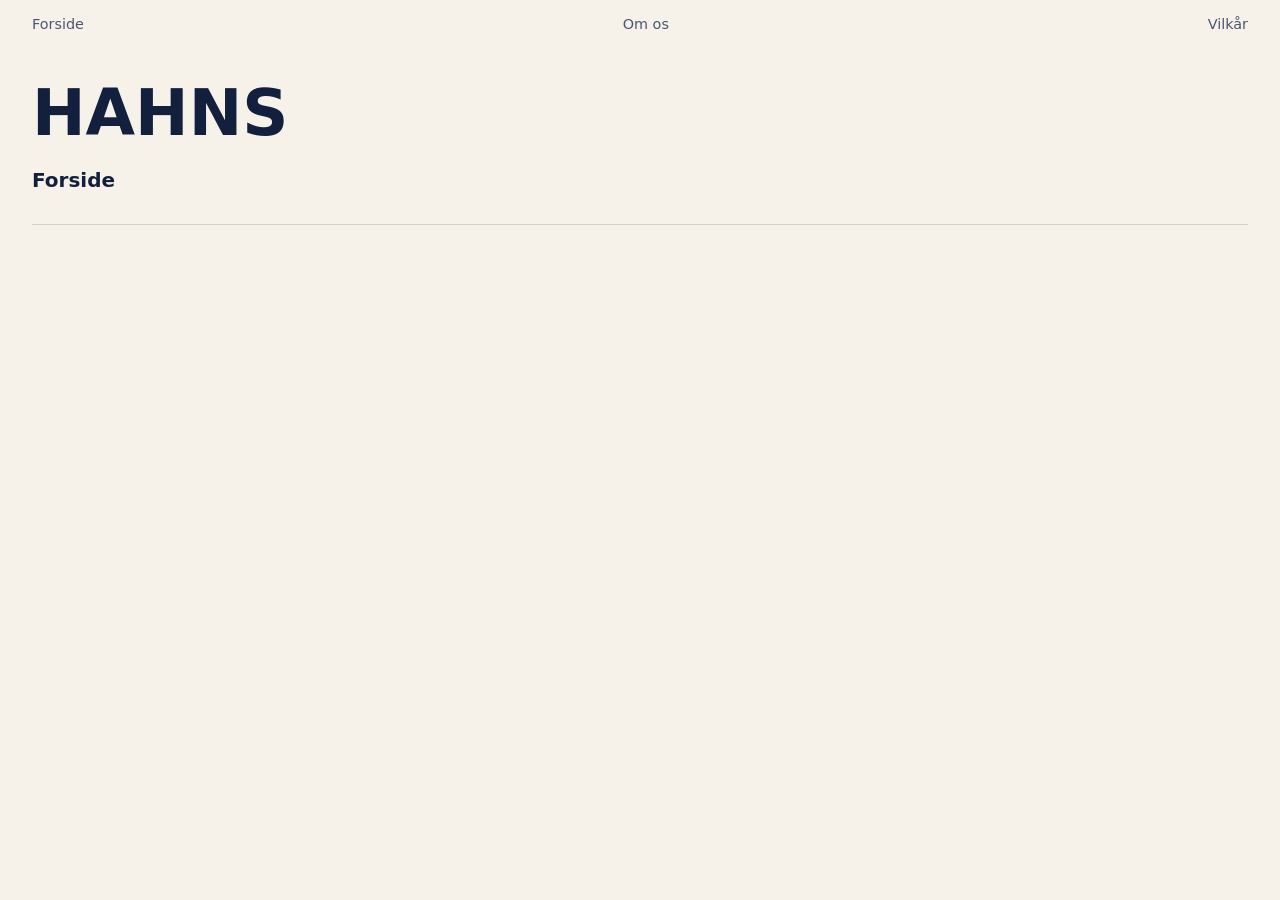
<file: index.html>
<!doctype html>
<html lang="da">
  <head>
    <meta charset="UTF-8" />
    <meta name="viewport" content="width=device-width, initial-scale=1.0" />
    <link rel="stylesheet" href="style.css" />
    <title>Forside</title>
  </head>
  <body>
    <header>
      <nav>
        <a href="/">Forside</a>
        <a href="about.html">Om os</a>
        <a href="terms.html">Vilkår</a>
      </nav>
    </header>
    <h1>HAHNS</h1>
    <h2>Forside</h2>
    <section id="catListeContainer"></section>
    <footer></footer>
    <script src="index.js"></script>
  </body>
</html>
</file>
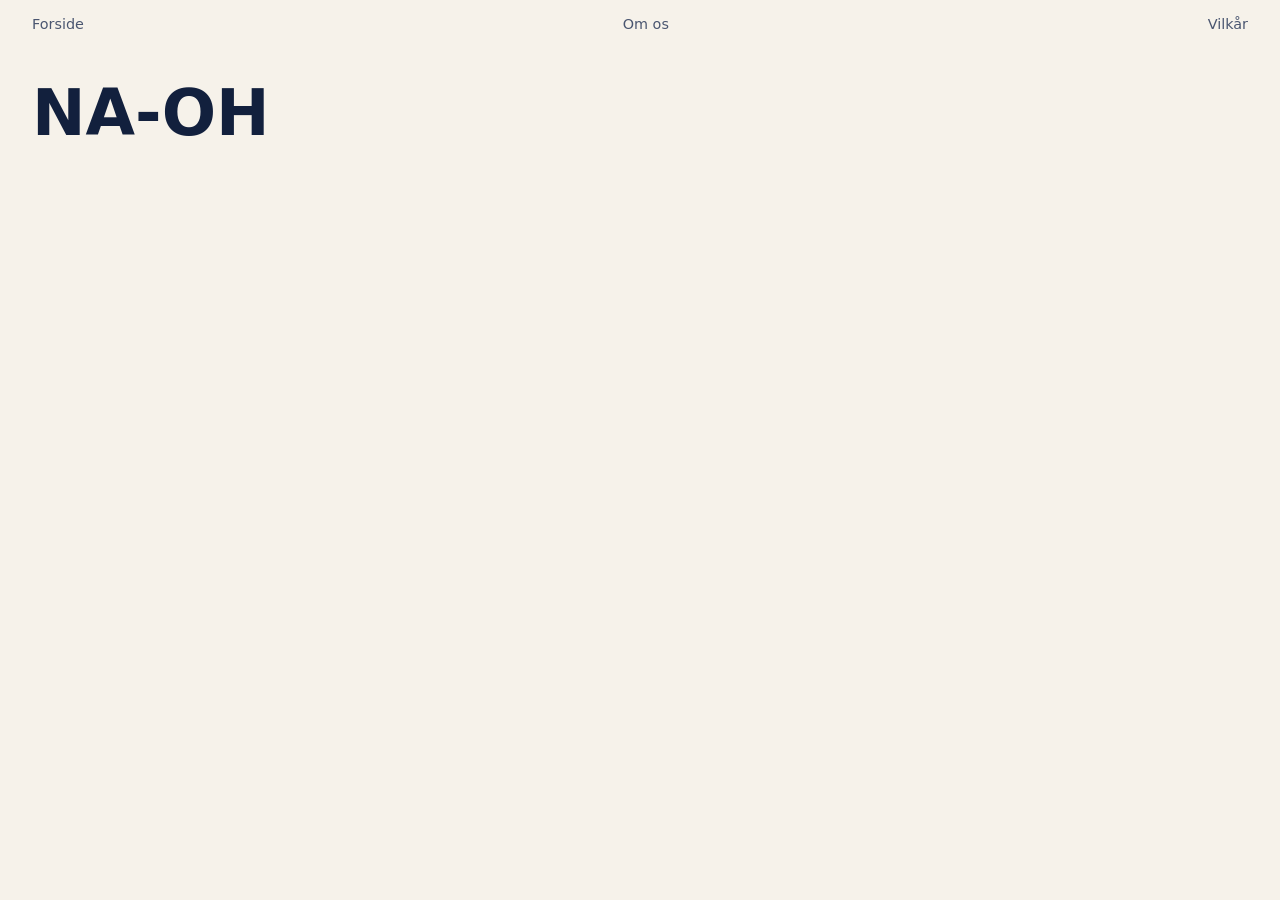
<file: productlist.html>
<!doctype html>
<html lang="da">
  <head>
    <meta charset="UTF-8" />
    <meta name="viewport" content="width=device-width, initial-scale=1.0" />
    <link rel="stylesheet" href="style.css" />
    <title>Document</title>
  </head>
  <body>
    <header>
      <nav>
        <a href="/">Forside</a>
        <a href="about.html">Om os</a>
        <a href="terms.html">Vilkår</a>
      </nav>
    </header>
    <h1>NA-OH</h1>
    <h2>Produktliste</h2>
    <section class="produktliste"></section>
    <footer></footer>
    <script src="script.js"></script>
  </body>
</html>
</file>
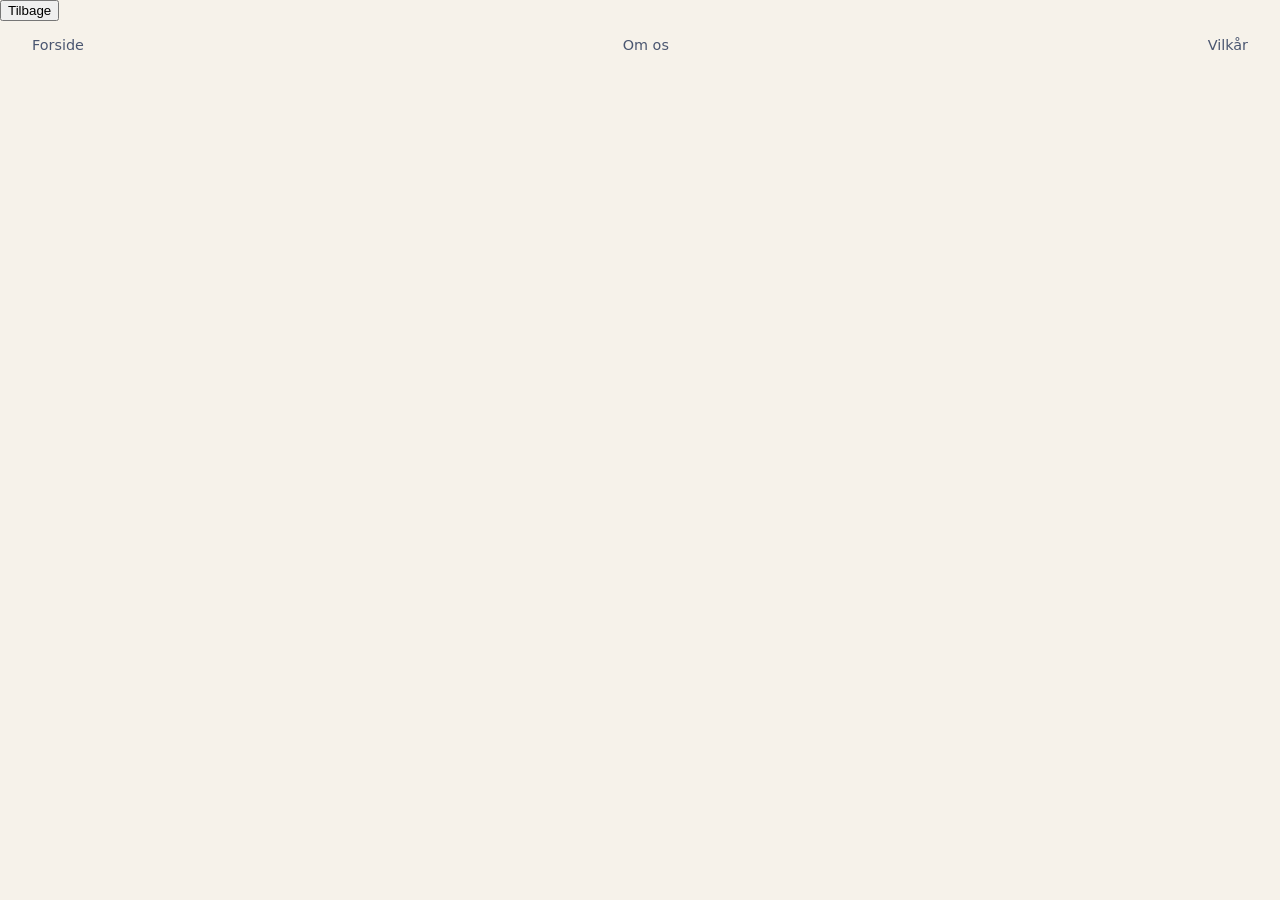
<file: productsdetails.html>
<!doctype html>
<html lang="da">
  <head>
    <meta charset="UTF-8" />
    <meta name="viewport" content="width=device-width, initial-scale=1.0" />
    <title>Produkter</title>
    <link rel="stylesheet" href="style.css" />
  </head>
  <body>
    <button id="backbutton">Tilbage</button>
    <header>
      <nav>
        <a href="/">Forside</a>
        <a href="about.html">Om os</a>
        <a href="terms.html">Vilkår</a>
      </nav>
    </header>

    <section id="product"></section>

    <script src="productsdetails.js"></script>
  </body>
</html>
</file>
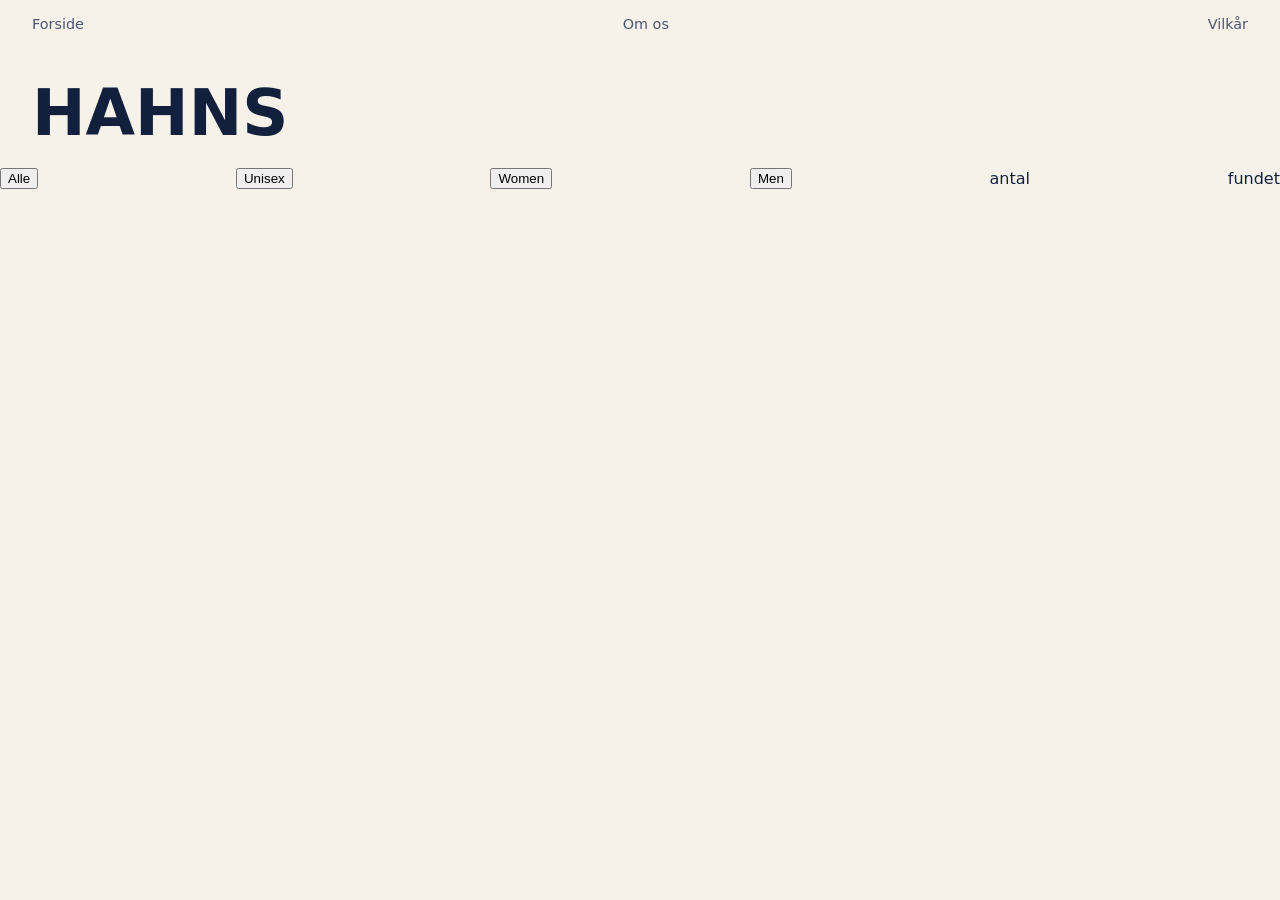
<file: productslist.html>
<!doctype html>
<html lang="da">
  <head>
    <meta charset="UTF-8" />
    <meta name="viewport" content="width=device-width, initial-scale=1.0" />
    <link rel="stylesheet" href="style.css" />
    <title>Document</title>
  </head>
  <body>
    <header>
      <nav>
        <a href="index.html">Forside</a>
        <a href="about.html">Om os</a>
        <a href="terms.html">Vilkår</a>
      </nav>
    </header>
    <h1>HAHNS</h1>
    <h2>Produktliste</h2>

    <nav id="filtre">
      <button>Alle</button>
      <button>Unisex</button>
      <button>Women</button>
      <button>Men</button>
      <span>antal</span> fundet
    </nav>

    <section class="produktliste"></section>
    <footer></footer>
    <script src="script.js"></script>
  </body>
</html>
</file>
<file: style.css>
header {
  padding: 1rem 2rem;
  border-bottom: 1.5 solid rgba(18, 32, 61, 0.16);
}

nav {
  display: flex;
  justify-content: space-between;
  align-items: center;
}

nav a {
  color: #4a5670;
  text-decoration: none;
  font-size: 0.9rem;
  font-weight: 500;
  padding-bottom: 2px;
  border-bottom: 1.5px solid transparent;
  transition:
    border-color 0.15s ease,
    color 0.15s ease;
}

nav a:hover,
nav a:focus-visible {
  color: #12203d;
  border-bottom-color: #ff7a29;
}

h1 {
  font-size: clamp(2.5rem, 6vw, 4rem);
  line-height: 0.95;
  margin: 2rem 2rem 0;
  justify-self: center;
}

h2 {
  font-size: 1.25rem;
  margin: 1.5rem 2rem 0.5rem;
  justify-self: center;
}

body {
  margin: 0;
  background: #f6f2ea;
  color: #12203d;
  font-family:
    system-ui,
    -apple-system,
    BlinkMacSystemFont,
    "Segoe UI",
    Roboto,
    Oxygen,
    Ubuntu,
    Cantarell,
    "Open Sans",
    "Helvetica Neue",
    sans-serif;
}

.produktliste {
  display: grid;
  grid-template-columns: repeat(auto-fit, minmax(250px, 1fr));
  gap: 1rem;
  margin: 0 2rem 2rem;
}

.udsolgt {
  filter: grayscale(1);
  opacity: 0.5;
  pointer-events: none;
}

/* Kortet skal være positioneret, så badget kan ligge i hjørnet */
.card {
  position: relative;
}

/* Udsolgte produkter: tonet billede */
.udsolgt img {
  filter: grayscale(100%);
  opacity: 0.5;
}

/* Overstreget pris */
.udsolgt .price {
  text-decoration: line-through;
  color: #999;
}

/* Badge */
.badge {
  position: absolute;
  top: 12px;
  left: 12px;
  background: #141927;
  color: white;
  border-radius: 999px;
  font-size: 0.8rem;
  font-weight: 600;
  z-index: 1;
  padding: 1rem;
}

article {
  display: grid;
  grid-template-columns: subgrid;
  grid-row: span 4;
  background-color: #fff;
  border: 1.5px solid rgba(18, 32, 61, 0.16);
  padding: 0;
  border-radius: 4px;
  overflow: hidden;
  transition: border-color 0.15s ease;
  position: relative;

  img {
    max-width: 100%;
    aspect-ratio: 1/1;
    object-fit: cover;
    background: #efe1da;
  }

  h3 {
    margin: 0.75rem 1rem 0;
    font-size: 0.95rem;
    line-height: 1.35;
  }

  p {
    margin: 0 1rem;
    font-size: 0.85rem;
    color: #4a5670;
  }

  p:last-child {
    margin-bottom: 1rem;
    font-weight: 600;
    color: #12203d;
  }

  &:hover {
    border-color: #000000;
  }
}

.tilbudslabel {
  position: absolute;
  top: 1rem;
  background-color: yellow;
  padding: 1rem;
}

#catListeContainer {
  display: block;
  margin: 2rem 2rem 4rem;
  border-bottom: 1.5px solid rgba(18, 32, 61, 0.16);

  a {
    position: relative;
    display: grid;
    grid-template-columns: 4rem 1fr auto;
    align-items: center;
    padding: 1.5rem 0.5rem;
    border-top: 1.5px solid rgba(18, 32, 61, 0.16);
    color: inherit;
    text-decoration: none;
    overflow: hidden;
    animation: fadeUp 0.5s ease backwards;
    animation-delay: calc(var(--i) * 60ms);
  }

  /* Orange flade, der fejer ind fra venstre ved hover */
  a::before {
    content: "";
    position: absolute;
    inset: 0;
    background: #ff7a29;
    transform: scaleX(0);
    transform-origin: left;
    transition: transform 0.35s ease;
  }

  a > * {
    position: relative; /* lægger teksten oven på den orange flade */
  }

  a:hover::before,
  a:focus-visible::before {
    transform: scaleX(1);
  }

  a:hover .cat-navn,
  a:focus-visible .cat-navn {
    transform: translateX(1rem);
  }

  a:hover .cat-pil,
  a:focus-visible .cat-pil {
    transform: translateX(-0.5rem);
  }

  a:hover .cat-nr {
    color: #12203d;
  }
}

.cat-nr {
  font-size: 0.85rem;
  color: #4a5670;
  transition: color 0.2s ease;
}

.cat-navn {
  font-size: clamp(1.75rem, 5vw, 3.5rem);
  font-weight: 600;
  letter-spacing: -0.02em;
  line-height: 1;
  transition: transform 0.35s ease;
}

.cat-pil {
  font-size: 1.75rem;
  transition: transform 0.35s ease;
}

@media (prefers-reduced-motion: reduce) {
  #catListeContainer a {
    animation: none;
  }
}
</file>
